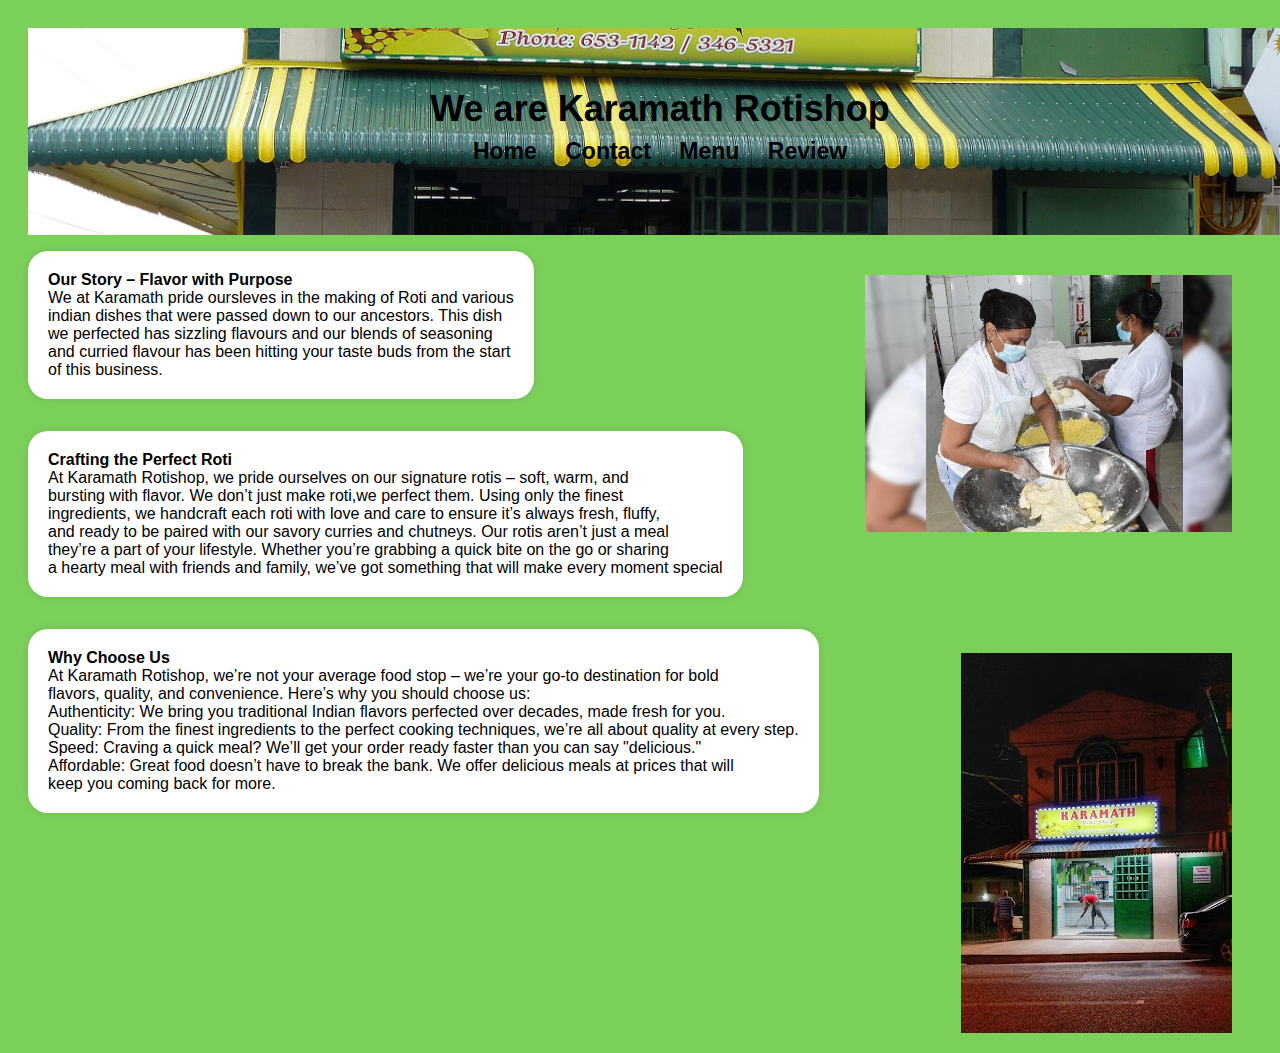
<file: about us.html>
<!DOCTYPE html>
<html lang="en">
<head>
    <meta charset="UTF-8">
    <meta name="viewport" content="width=device-width, initial-scale=1.0">
    <link rel="stylesheet" href="aboutus.css">
    <title>Karamath Rotishop about us page </title>
</head>

<body>
    <section class="banner">
        <h1>We are Karamath Rotishop</h1>
        <div class="navlinks">
            <ul>
                <li><a href="index.html"><b>Home</b></a></li>
                <li><a href="contact.html"><b>Contact</b></a></li>
                <li><a href="menu .html"><b>Menu</b></a></li>
                <li><a href="review.html"><b>Review</b></a></li>
            </ul>
        </div>

    </section>



    <p><b> Our Story – Flavor with Purpose</b><br>
        We at Karamath pride oursleves in the making of Roti and various <br>
       indian dishes that were passed down to our ancestors. This dish <br>
       we perfected has sizzling flavours and our blends of seasoning <br> 
       and curried flavour has been hitting your taste buds from the start <br>
       of this business.  
    </p>
    <img src="workers.image.jpg" alt="" >
    <p><b>Crafting the Perfect Roti </b> <br>
        At Karamath Rotishop, we pride ourselves on our signature rotis – soft, warm, and <br>
        bursting with flavor. We don’t just make roti,we perfect them. Using only the finest <br>
        ingredients, we handcraft each roti with love and care to ensure it’s always fresh, fluffy, <br>
        and ready to be paired with our savory curries and chutneys.  Our rotis aren’t just a meal <br>
        they’re a part of your lifestyle. Whether you’re grabbing a quick bite on the go or sharing <br>
        a hearty meal with friends and family, we’ve got something that will make every moment special</p>
    <p> <b>Why Choose Us </b><br>
        At Karamath Rotishop, we’re not your average food stop – we’re your go-to destination for bold <br>
        flavors, quality, and convenience. Here’s why you should choose us: <br>
        Authenticity: We bring you traditional Indian flavors perfected over decades, made fresh for you. <br>
        Quality: From the finest ingredients to the perfect cooking techniques, we’re all about quality at every step. <br>
        Speed: Craving a quick meal? We’ll get your order ready faster than you can say "delicious." <br>
        Affordable: Great food doesn’t have to break the bank. We offer delicious meals at prices that will <br>
        keep you coming back for more.
        </p>
    <img src="roti pic 2.jpg" alt="">
</body>
</html>
</file>
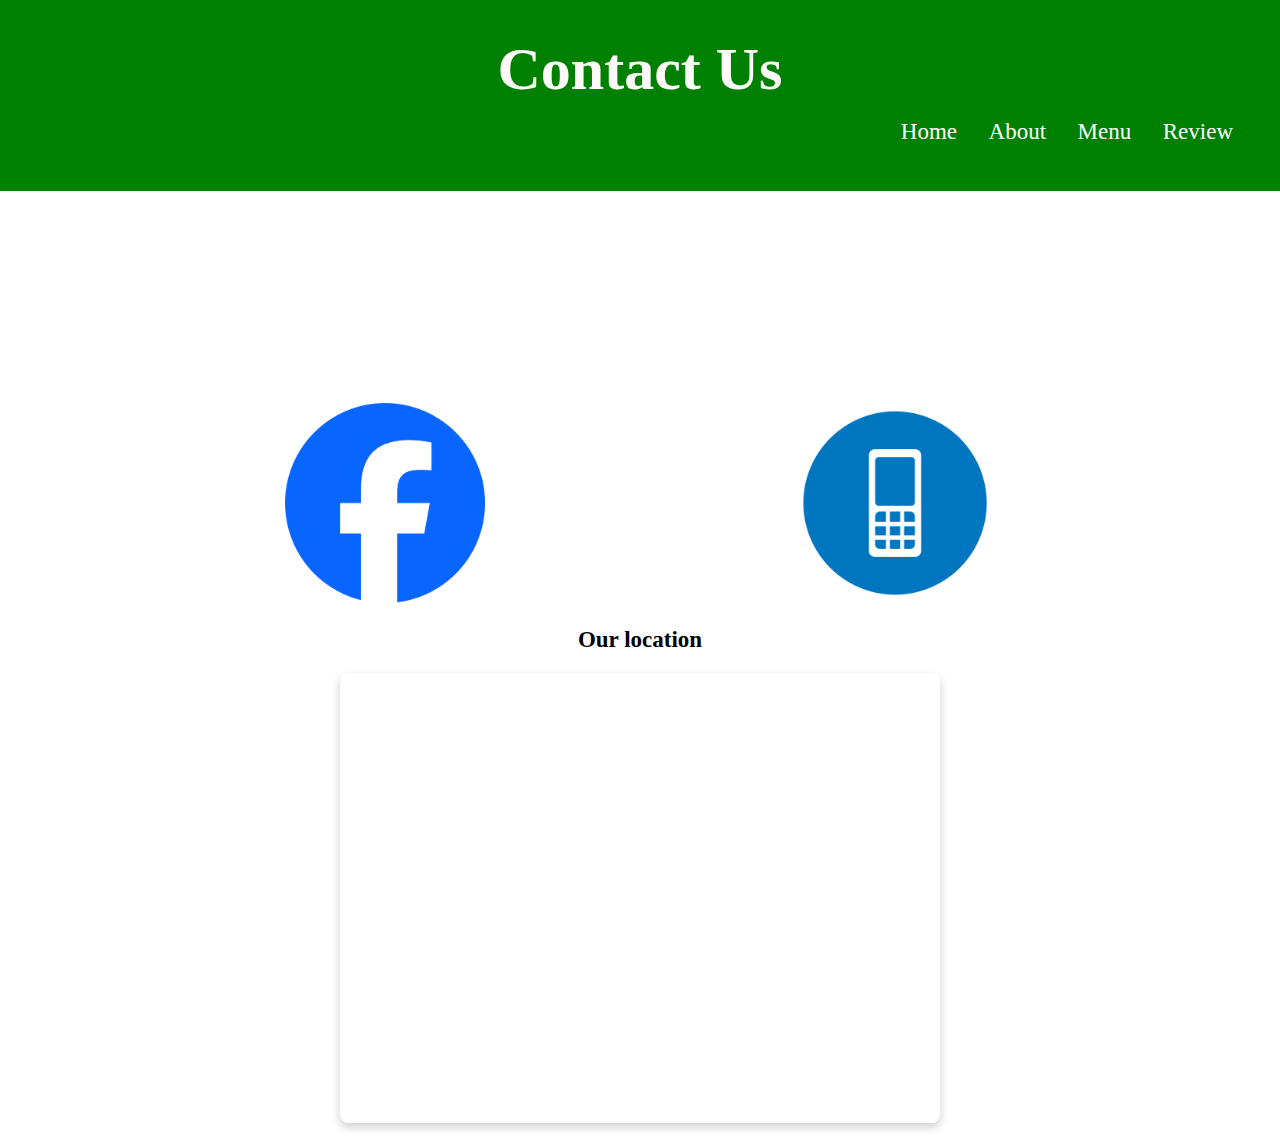
<file: contact.html>
<!DOCTYPE html>
<html lang="en">
<head>
    <meta charset="UTF-8">
    <meta name="viewport" content="width=device-width, initial-scale=1.0">
    <meta name="description" content ="Get in touch with Karamth Roti Shop.">
    <link rel="stylesheet" href="styles.css">
    <title>Contact Us - Karamath Roti Shop </title>
</head>
<body>
    <div class="header">
        <h1>Contact Us</h1>
        <div class="navlinks"> 
            <ul>
                <li><a href="index.html">Home</a></li>
                <li><a href="about us.html">About</a></li>
                <li><a href="menu .html">Menu</a></li>
                <li><a href="review.html">Review</a></li>
            </ul>
        </div>
    </div>
    <div class="images">
        <div class="container">
            <img id="facebooks" src="Facebook.png" alt=" Follow us on Facebook">
            <div class="overlay">
                <div class="text">
                    <a href="https://www.facebook.com/p/Karamath-Roti-Shop-100037942790169/">Click me</a>
                </div>
            </div>
        </div>
        <div class="container">
            <img id="phone" src="cellphone.webp" alt="Contact us via phone">
            <div class="overlay">
                <div class="text">
                    <a href="tel:+1-868-653-1142">tel:+1-868-653-1142</a>
                </div>
            </div>
        </div>
    </div>
    <h2>Our location </h2>
    <div class="embedsite">
        <iframe src="https://www.google.com/maps/embed?pb=!1m14!1m8!1m3!1d15703.197095995556!2d-61.4553188!3d10.2777511!3m2!1i1024!2i768!4f13.1!3m3!1m2!1s0x8c358cf82748b599%3A0xfc4a666c6634fd92!2sKaramath%20Roti%20Shop!5e0!3m2!1sen!2stt!4v1728304883313!5m2!1sen!2stt" width="600" height="450" style="border:0;" allowfullscreen="" loading="lazy" referrerpolicy="no-referrer-when-downgrade"></iframe>
    </div>
    </body>
</html>
</file>
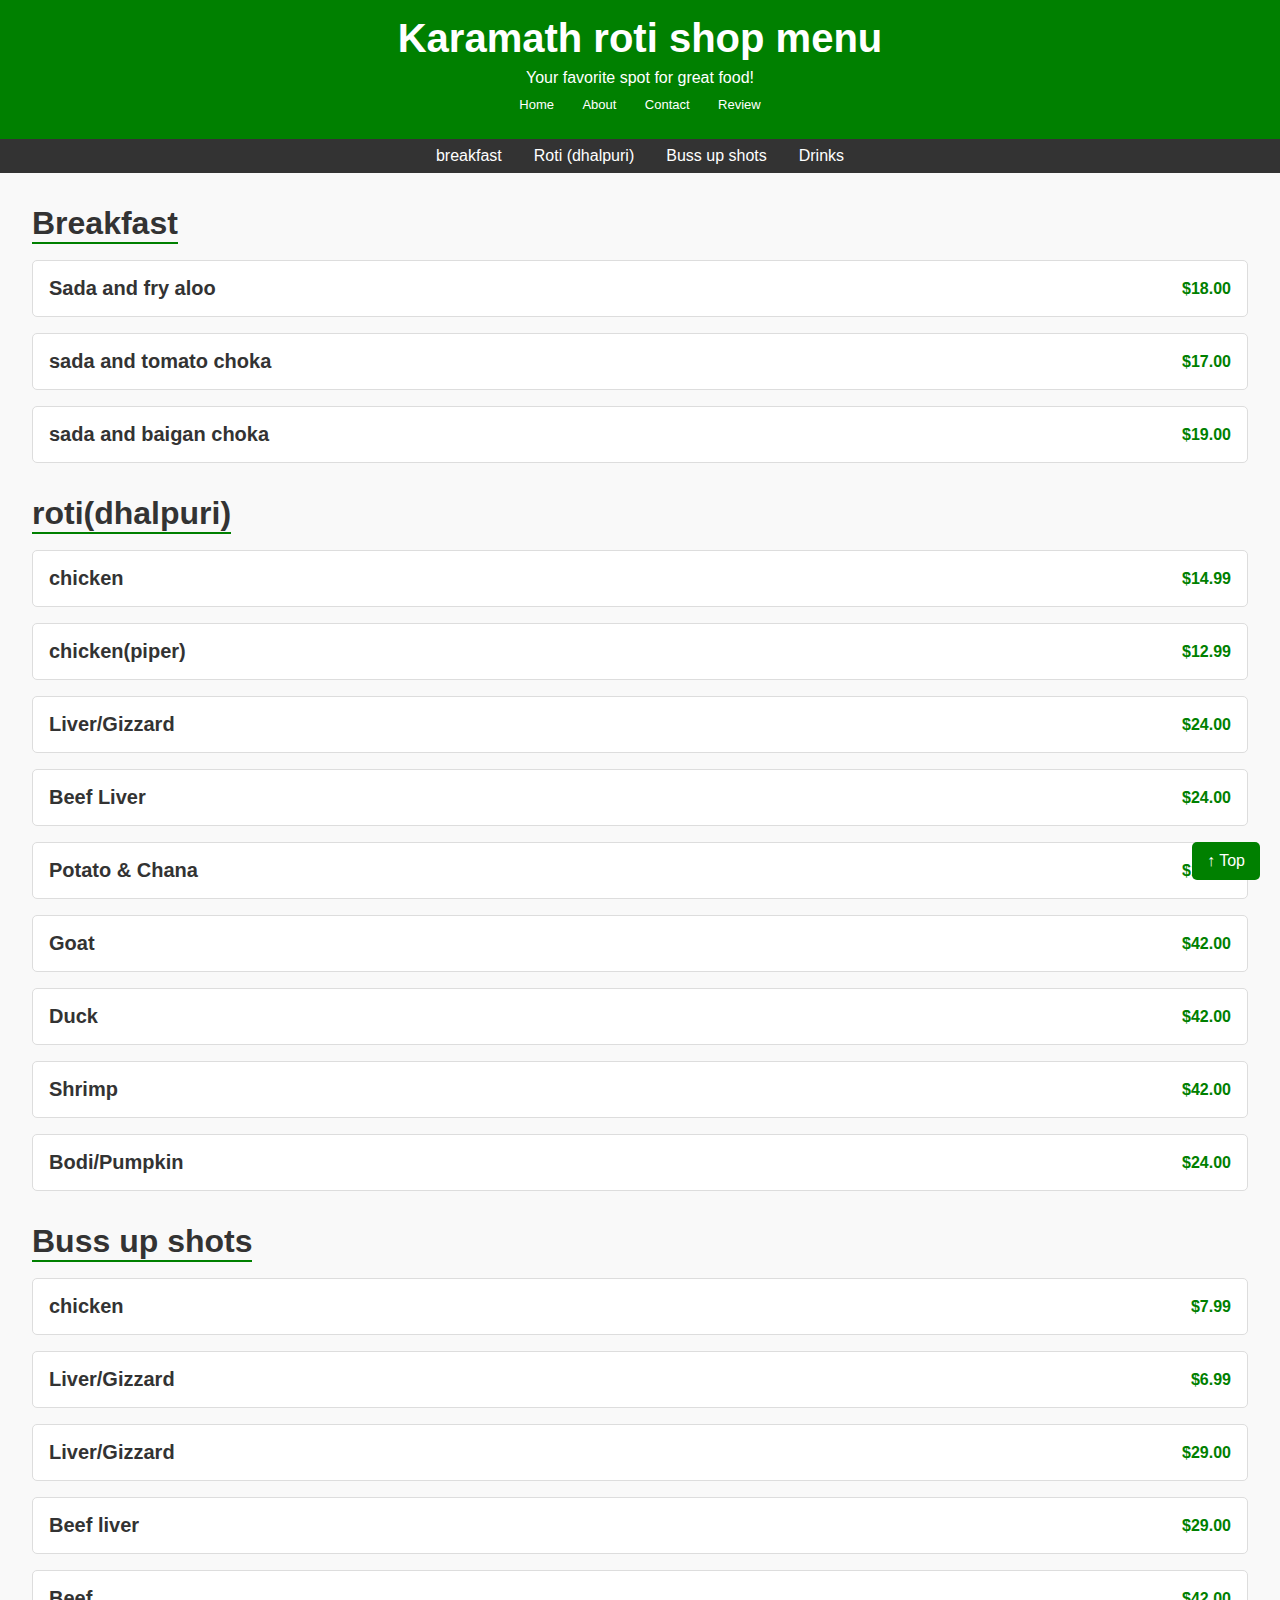
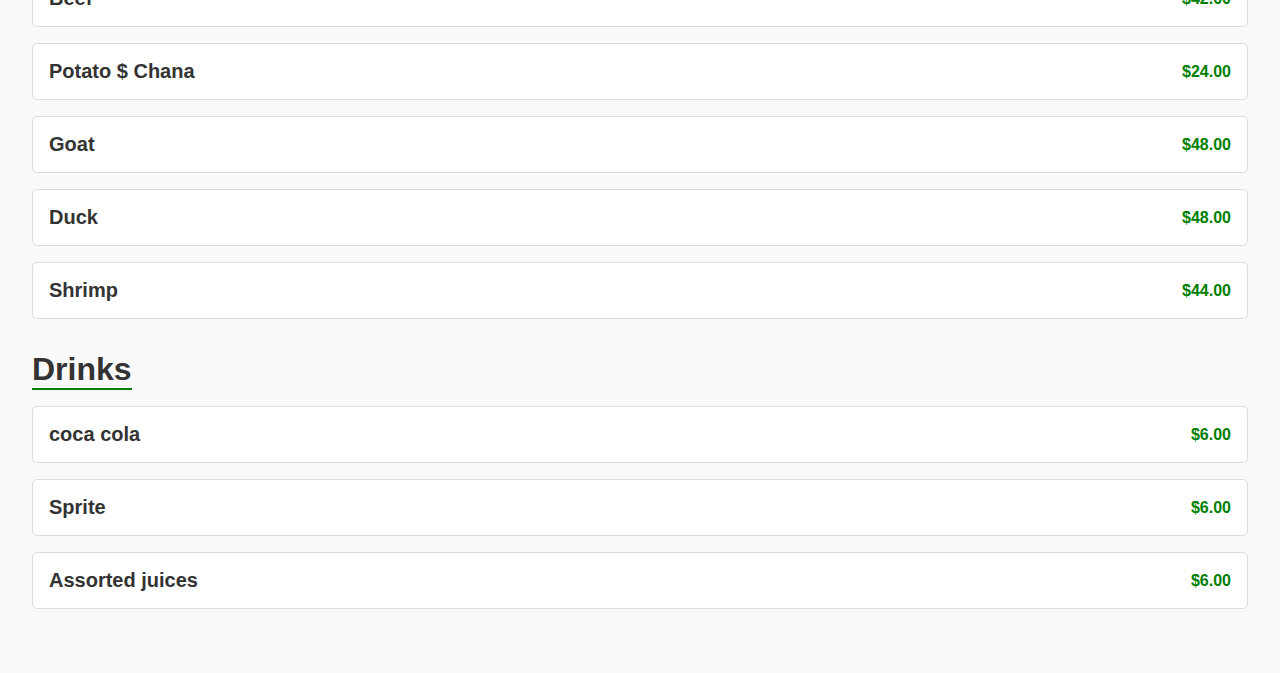
<file: menu .html>
<!DOCTYPE html>
<html lang="en">
<head>
    <meta charset="UTF-8">
    <meta name="viewport" content="width=device-width, initial-scale=1.0">
    <title>Food Menu</title>
    <link rel="stylesheet" href="menu.css">
</head>
<body>
    <header class="header">
        <h1>Karamath roti shop menu </h1>
        <p>Your favorite spot for great food!</p>
      <nav class="navbbar">
        <ul>
          <li> <a href="index.html">Home</a></li>
          <li> <a href="about us.html">About</a></li>
          <li><a href="contact.html">Contact</a></li>
        <li> <a href="review.html">Review</a></li>
        </ul>
      </nav>        
    </header>

    <nav class="navbar">
        <a href="#breakfast">breakfast</a>
        <a href="#roti(dhalpuri)">Roti (dhalpuri)</a>
        <a href="#Buss up shots">Buss up shots</a>
        <a href="#drinks">Drinks</a>
    </nav>

    <main class="menu">
        <section id="breakfast" class="menu-section">
            <h2>Breakfast</h2>
            <ul>
                <li>
                    <h3>Sada and fry aloo </h3>
                    <span>$18.00</span>
                </li>
                <li>
                    <h3>sada and tomato choka </h3>
                    <span>$17.00</span>
                </li>
               <li>
                    <h3>sada and baigan choka</h3>
                    <span>$19.00</span>
                </li>
            </ul>
        </section>

        <section id="roti(dhalpuri)" class="menu-section">
            <h2>roti(dhalpuri)</h2>
            <ul>
                <li>
                    <h3>chicken</h3>
                    <span>$14.99</span>
                </li>
                <li>
                    <h3>chicken(piper)</h3>
                    <span>$12.99</span>
                </li>
                <li>
                    <h3>Liver/Gizzard</h3>
                    <span>$24.00</span>
                </li>   
                <li>
                    <h3>Beef Liver</h3>
                    <span>$24.00</span>
                </li>  
                 <li>
                    <h3>Potato & Chana</h3>
                    <span>$18.00</span>
                </li> 
                  <li>
                    <h3>Goat</h3>
                    <span>$42.00</span>
                </li>   
                <li>
                    <h3>Duck</h3>
                    <span>$42.00</span>
                </li>  
                 <li>
                    <h3>Shrimp</h3>
                    <span>$42.00</span>
                </li>
                <li>
                    <h3>Bodi/Pumpkin</h3>
                    <span>$24.00</span>
                </li>
            </ul>
        </section>

        <section id="Buss up shots" class="menu-section">
            <h2>Buss up shots</h2>
            <ul>
                <li>
                    <h3>chicken </h3>
                    <span>$7.99</span>
                </li>
                <li>
                    <h3>Liver/Gizzard</h3>
                    <span>$6.99</span>
                </li>
              <li>
                    <h3>Liver/Gizzard</h3>
                    <span>$29.00</span>
                </li>
              <li>
                    <h3>Beef liver</h3>
                   
                    <span>$29.00</span>
                </li>
              <li>
                    <h3>Beef </h3>
                    <span>$42.00</span>
                </li>
              <li>
                    <h3>Potato $ Chana </h3>
                    <span>$24.00</span>
                </li>
                <li>
                    <h3>Goat</h3>
                    <span>$48.00</span>
                </li>
                <li>
                    <h3>Duck</h3>
                    <span>$48.00</span>
                </li>
                <li>
                    <h3>Shrimp</h3>
                    <span>$44.00</span>
                </li>
              
              
            </ul>
          
        </section>

        <section id="drinks" class="menu-section">
            <h2>Drinks</h2>
            <ul>
                <li>
                    <h3>coca cola</h3>
                    <span>$6.00</span>
                </li>
                <li>
                    <h3>Sprite</h3>
                    <span>$6.00</span>
                </li>
                <li>
                    <h3>Assorted juices</h3>
                    <span>$6.00</span>
                </li>
            </ul>
        </section>
    </main>
    <a href="#" class="back-to-top">↑ Top</a>
</body>
</html>
</file>
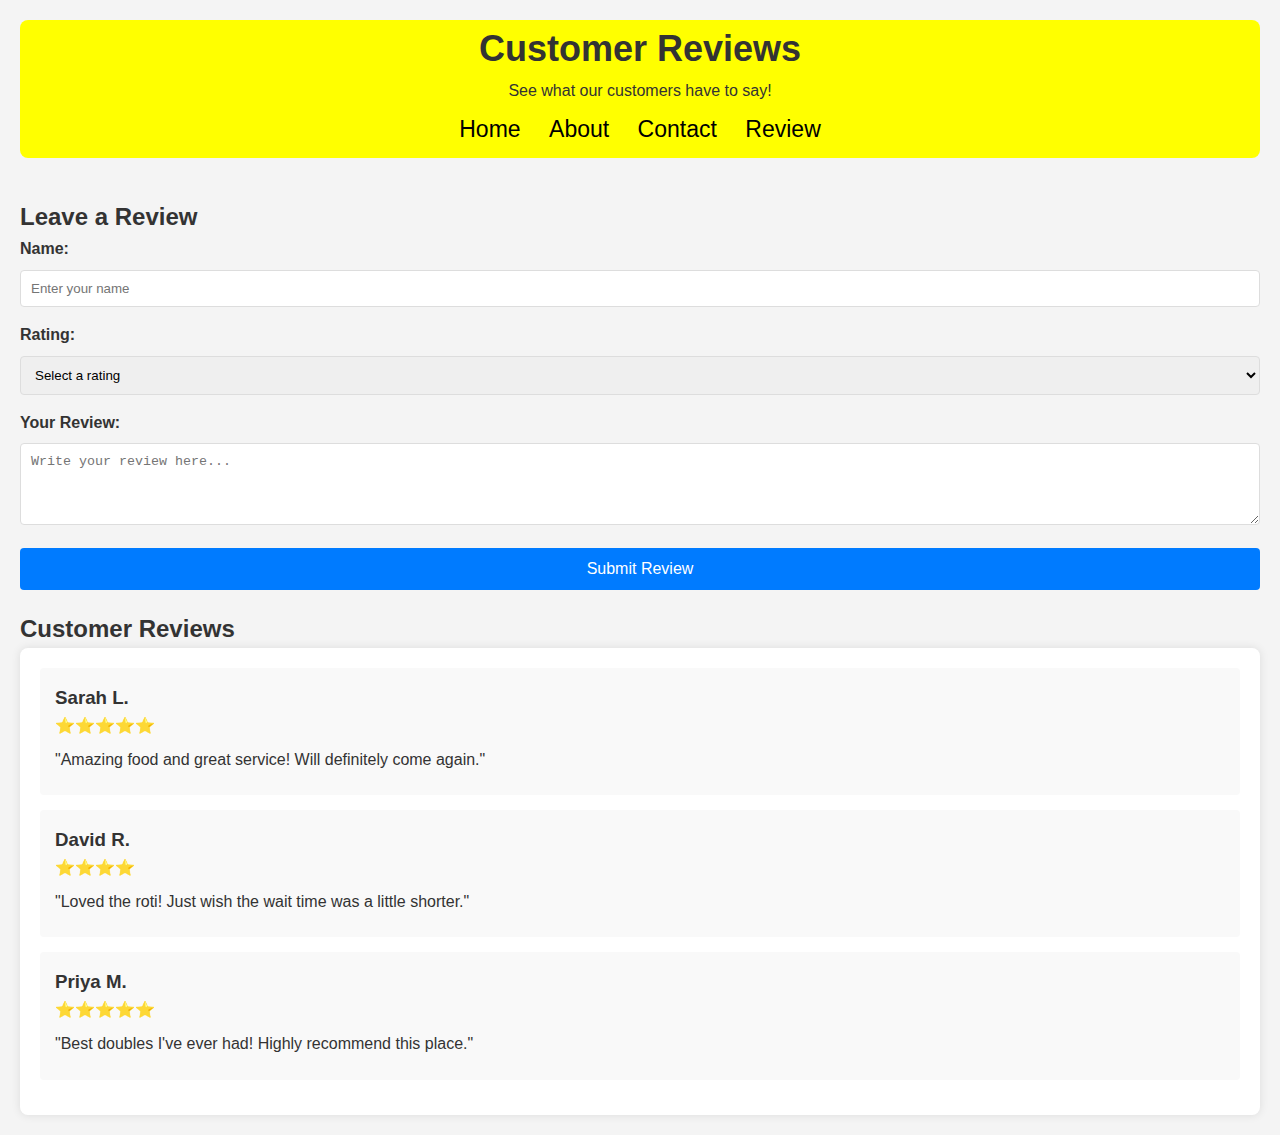
<file: review.html>
<!DOCTYPE html>
<html lang="en">
<head>
    <meta charset="UTF-8">
    <meta name="viewport" content="width=device-width, initial-scale=1.0">
    <title>Customer Reviews</title>
    <link rel="stylesheet" href="review.css">
</head>
<body>

    <header class="header">
        <h1>Customer Reviews</h1>
        <p>See what our customers have to say!</p>
        <nav class="navlinks">
            <ul>
                <li><a href="index.html">Home</a></li>
                <li><a href="about us.html">About</a></li>
                <li><a href="contact.html">Contact</a></li>
                <li><a href="review.html">Review</a></li>
            </ul>
        </nav>
    </header>

    <main class="review-section">
        <h2>Leave a Review</h2>
        <form id="review-form" class="review-form">
            <label for="name">Name:</label>
            <input type="text" id="name" placeholder="Enter your name" required>

            <label for="rating">Rating:</label>
            <select id="rating" required>
                <option value="">Select a rating</option>
                <option value="5">⭐⭐⭐⭐⭐ (5/5)</option>
                <option value="4">⭐⭐⭐⭐ (4/5)</option>
                <option value="3">⭐⭐⭐ (3/5)</option>
                <option value="2">⭐⭐ (2/5)</option>
                <option value="1">⭐ (1/5)</option>
            </select>

            <label for="review">Your Review:</label>
            <textarea id="review" rows="4" placeholder="Write your review here..." required></textarea>

            <button type="submit">Submit Review</button>
        </form>

        <h2>Customer Reviews</h2>
        <div id="reviews" class="reviews">
            <div class="review">
                <h3>Sarah L.</h3>
                <p class="rating">⭐⭐⭐⭐⭐</p>
                <p>"Amazing food and great service! Will definitely come again."</p>
            </div>
            <div class="review">
                <h3>David R.</h3>
                <p class="rating">⭐⭐⭐⭐</p>
                <p>"Loved the roti! Just wish the wait time was a little shorter."</p>
            </div>
            <div class="review">
                <h3>Priya M.</h3>
                <p class="rating">⭐⭐⭐⭐⭐</p>
                <p>"Best doubles I've ever had! Highly recommend this place."</p>
            </div>
        </div>
    </main>



    <script src="review.js"></script>

</body>
</html>
</file>
<file: aboutus.css>
.banner {
    background-image: url('Karamath_Roti_Shop_-_San_Fernando\,_Trinidad_and_Tobago.jpg');
    background-size: cover;  
    background-position: 70%;  
    color: white;  
    text-align: center;  
    padding: 60px 20px;  
    height: 100%;  
    width: 100%;
}
h1 {
  text-align: center;
  font-size: 36px;
  margin:0;
  color:black;

}
body {
    background-color: rgba(57, 184, 7, 0.667);
    font-family: Arial, sans-serif;
    padding: 20px;
    color: #fff;
}

p {
    display: inline-block; 
    border-radius: 20px;
    background-color: #ffffff;
    padding: 20px;
    box-shadow: 0 0 10px rgba(0, 0, 0, 0.1);
    text-align: left;
    max-width: 80%; 
    margin-left: 0; 
    margin-right: auto;  
    word-wrap: break-word; 
    color: black;
}


img{
    max-width: 30%; 
    height: auto;
    border-radius: 15px ;
    justify-content: right;
    padding: 20px;
    float: right;
    margin-left: 20px;
    margin-top: 20px;
}

.navlinks {
    flex: 1; 
    text-align: center;
 }
 
 .navlinks ul {
    margin: 0;
    padding: 0;
 }
 
 .navlinks ul li {
    list-style: none;
    display: inline-block;
    padding: 8px 12px;
    position: relative;
 }
 
 .navlinks ul li a {
    color:black;
    text-decoration: none;
    font-size: 23px;
 }
 
 .navlinks ul li::after {
    content: '';
    width: 0;
    height: 2px;
    background: green;
    display: block;
    margin: auto;
    transition: 0.5s;
 }
 
 .navlinks ul li:hover::after {
    width: 100%;
 }
</file>
<file: styles.css>
* {
   margin: 0;
   padding: 0;
}

.header {
   padding: 35px;
   text-align: center;
   background: green;
   color: rgb(255, 250, 250);
   font-size: 30px;
}

.navlinks {
   flex: 1; 
   text-align: right;
}

.navlinks ul {
   margin: 0;
   padding: 0;
}

.navlinks ul li {
   list-style: none;
   display: inline-block;
   padding: 8px 12px;
   position:relative;
}

.navlinks ul li a {
   color: #ffffff;
   text-decoration: none;
   font-size: 23px;
   text-align: center;
}

.navlinks ul li::after {
   content: '';
   width: 0;
   height: 2px;
   background: rgb(242, 243, 242);
   display: block;
   margin: auto;
   transition: 0.5s;
}

.navlinks ul li:hover::after {
   width: 100%;
}

.images {
   display: flex;
   justify-content: center; /* Center images horizontally */
   gap: 25%; /* Space between images */
   padding: 20px; /* Add some padding around images */
   margin-top: 15%;
}

.container {
   position: relative; /* Make this the reference for absolute positioning of overlay */
}

.images img {
   max-width: 100%; /* Ensure images do not exceed the width of their container */
   height: auto; /* Maintain aspect ratio */
   width: 200px; /* Set a fixed width, adjust as necessary */
}

.images img:hover {
   box-shadow: 0 0 2px 1px rgb(172, 172, 172);
}

.overlay {
   position: absolute;
   bottom: 0;
   left: 0;
   right: 0;
   background-color: green; 
   overflow: hidden;
   height: 100%; 
   width: 0; 
   transition: width 0.5s ease; 
}

.container:hover .overlay {
   width: 100%; 
}

.text {
   white-space: nowrap;
   color: #ffffff;
   font-size: 20px;
   position: absolute;
   overflow: hidden;
   top: 50%;
   left: 50%;
   transform: translate(-50%, -50%);
   -ms-transform: translate(-50%, -50%);
}

h2{
   color: #000000;
   font-size: 23px;
   text-align: center;
}
.embedsite {
   display: flex;
   justify-content: center; 
   align-items: center; 
   margin: 20px 0; 
}

iframe {
   max-width: 100%; 
   height: 450px; 
   border-radius: 8px; 
   box-shadow: 0 4px 10px rgba(0, 0, 0, 0.2);
}
</file>
<file: menu.css>
* {
    margin: 0;
    padding: 0;
    box-sizing: border-box;
    font-family: Arial, sans-serif;
}

.header {
    background-color: green;
    color: white;
    text-align: center;
    padding: 1rem 0;
}

.header h1 {
    font-size: 2.5rem;
}

.header p {
    font-size: 1rem;
    margin-top: 0.5rem;
}
.navbbar {
   flex: 1; 
   text-align: center;
}

.navbbar ul {
   margin: 0;
   padding: 0;
}

.navbbar ul li {
   list-style: none;
   display: inline-block;
   padding: 8px 12px;
   position: relative;
}

.navbbar ul li a {
   color: #fff;
   text-decoration: none;
   font-size: 13px;
}

.navbbar ul li::after {
   content: '';
   width: 0;
   height: 2px;
   background: yellow;
   display: block;
   margin: auto;
   transition: 0.5s;
}

.navbbar ul li:hover::after {
   width: 100%;
}
.navbar {
    background-color: #333;
    display: flex;
    justify-content: center;
    padding: 0.5rem 0;
}

.navbar a {
    color: white;
    text-decoration: none;
    margin: 0 1rem;
    font-size: 1rem;
    transition: color 0.3s;
}

.navbar a:hover {
    color: green;
}

.menu {
    padding: 2rem;
    background-color: #f9f9f9;
}

.menu-section {
    margin-bottom: 2rem;
}

.menu-section h2 {
    font-size: 2rem;
    color: #333;
    border-bottom: 2px solid green;
    display: inline-block;
    margin-bottom: 1rem;
}

.menu-section ul {
    list-style: none;
}

.menu-section li {
    background: white;
    padding: 1rem;
    margin-bottom: 1rem;
    border: 1px solid #ddd;
    border-radius: 5px;
    display: flex;
    justify-content: space-between;
    align-items: center;
}

.menu-section h3 {
    font-size: 1.25rem;
    color: #333;
}

.menu-section p {
    font-size: 0.9rem;
    color: #666;
}

.menu-section span {
    font-size: 1rem;
    font-weight: bold;
    color:green;
}
.back-to-top {
    position: fixed;
    bottom: 20px;
    right: 20px;
    background: green;
    color: white;
    text-decoration: none;
    padding: 10px 15px;
    font-size: 16px;
    border-radius: 5px;
    display: block; /* Always visible */
}

.back-to-top:hover {
    background: yellow;
    color: black;
}
</file>
<file: review.css>
* {
    margin: 0;
    padding: 0;
    box-sizing: border-box;
}

body {
    font-family: Arial, sans-serif;
    line-height: 1.6;
    background-color: #f4f4f4;
    padding: 20px;
    color: #333;
}

header {
    text-align: center;
    margin-bottom: 40px;
    background-color: yellow;
    border-radius: 8px;
    
}

h1 {
    font-size: 36px;
    color: #333;
}

h2 {
    font-size: 24px;
    margin-top: 20px;
}

footer {
    text-align: center;
    font-size: 14px;
    color: #777;
    margin-top: 40px;
}

.submit-review {
    background-color: #fff;
    padding: 20px;
    border-radius: 8px;
    margin-bottom: 40px;
}

label {
    display: block;
    margin-bottom: 8px;
    font-weight: bold;
}

input, select, textarea {
    width: 100%;
    padding: 10px;
    margin-bottom: 15px;
    border: 1px solid #ddd;
    border-radius: 4px;
}

button {
    width: 100%;
    padding: 12px;
    background-color: #007BFF;
    color: #fff;
    font-size: 16px;
    border: none;
    border-radius: 4px;
    cursor: pointer;
}

button:hover {
    background-color: #0056b3;
}

.reviews {
    background-color: #fff;
    padding: 20px;
    border-radius: 8px;
    box-shadow: 0 0 10px rgba(0, 0, 0, 0.1);
}

.review {
    background-color: #f9f9f9;
    padding: 15px;
    margin-bottom: 15px;
    border-radius: 4px;
}

.review p {
    margin-bottom: 8px;
}

.navlinks {
    flex: 1; 
    text-align: center;
 }
 
 .navlinks ul {
    margin: 0;
    padding: 0;
 }
 
 .navlinks ul li {
    list-style: none;
    display: inline-block;
    padding: 8px 12px;
    position: relative;
 }
 
 .navlinks ul li a {
    color:black;
    text-decoration: none;
    font-size: 23px;
 }
 
 .navlinks ul li::after {
    content: '';
    width: 0;
    height: 2px;
    background: green;
    display: block;
    margin: auto;
    transition: 0.5s;
 }
 
 .navlinks ul li:hover::after {
    width: 100%;
 }
@media (max-width: 600px) {
    body {
        padding: 10px;
    }

    .submit-review, .reviews {
        padding: 15px;
    }

    h1 {
        font-size: 28px;
    }

    h2 {
        font-size: 20px;
    }
}
</file>
